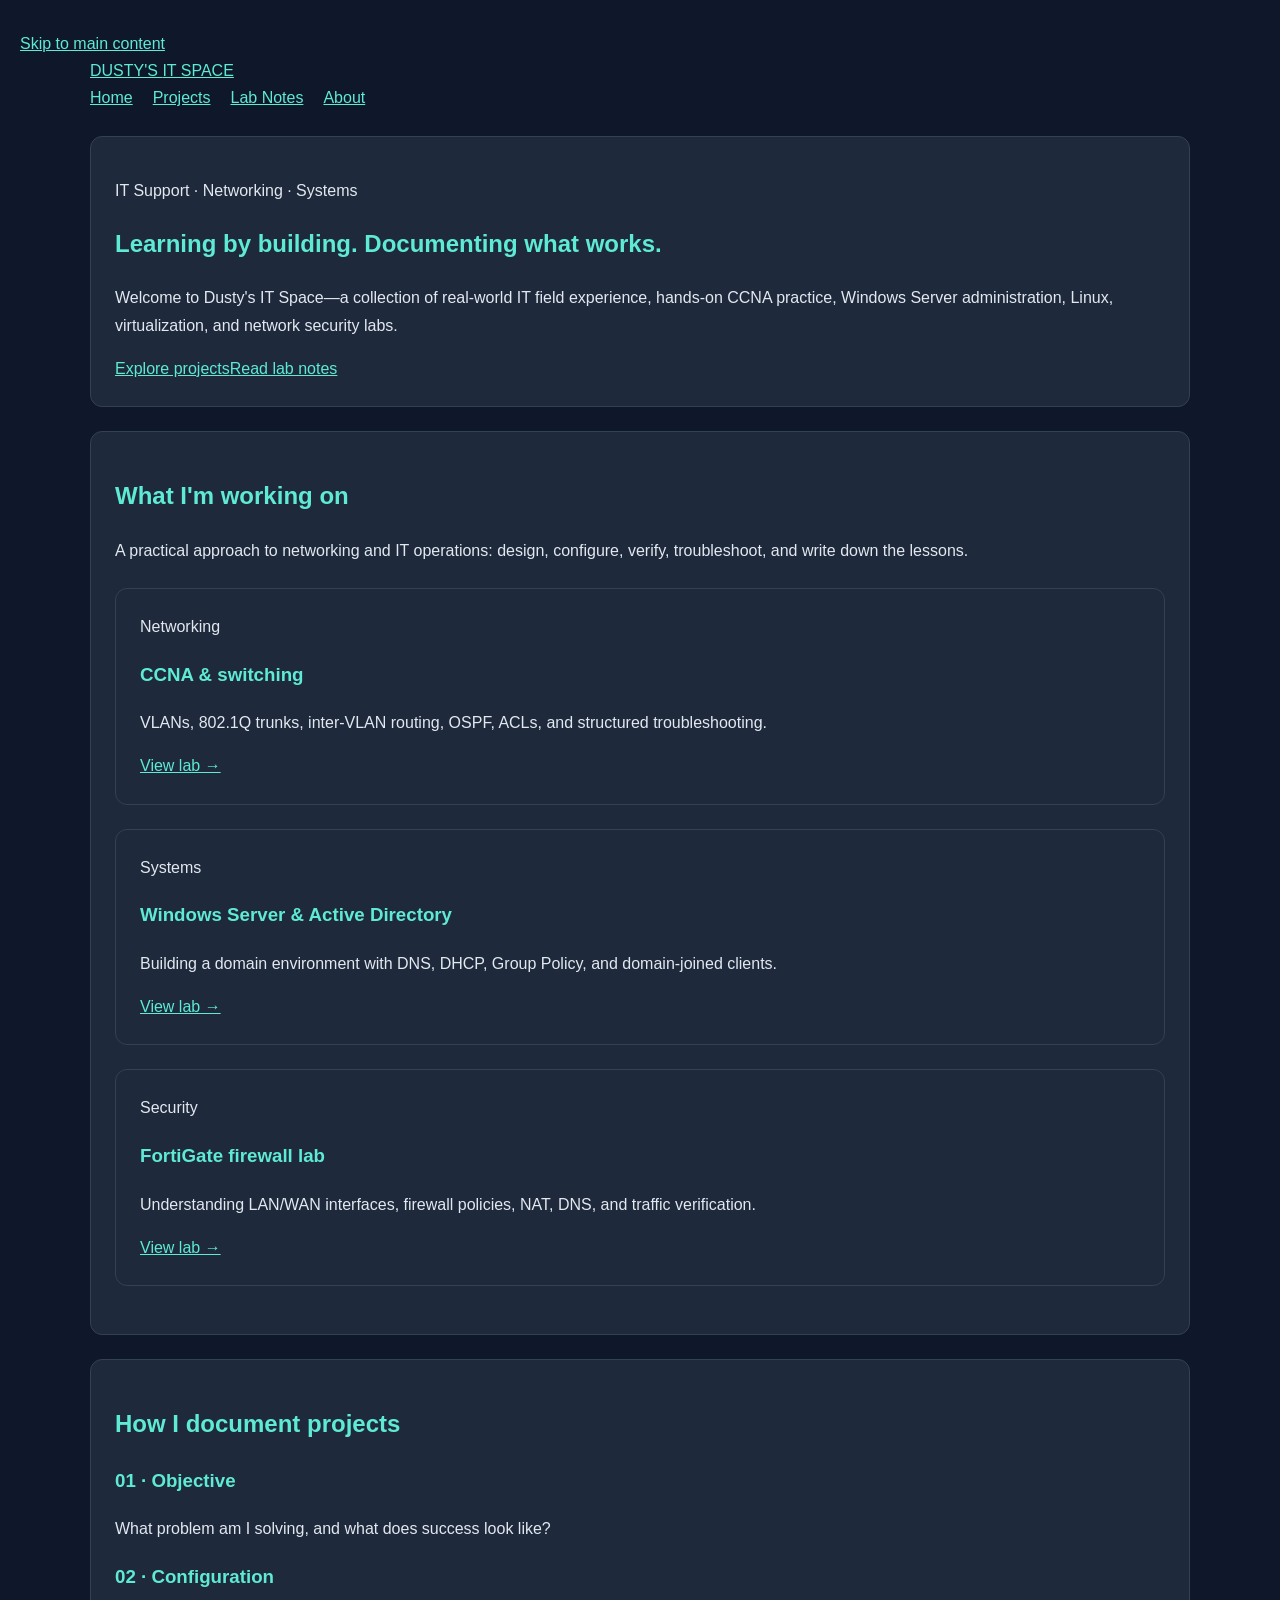
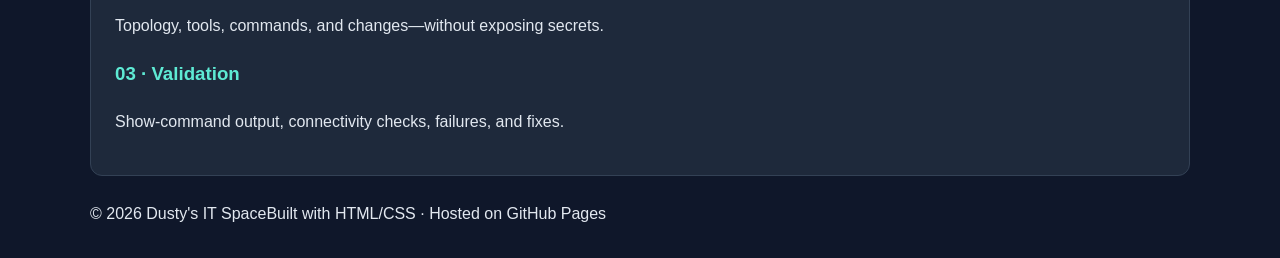
<file: index.html>
<!doctype html><html lang="en"><head><meta charset="utf-8"><meta name="viewport" content="width=device-width, initial-scale=1"><meta name="description" content="Dusty's IT Space: networking, systems administration, homelab projects, and field IT troubleshooting."><title>Dusty's IT Space | Networking & Homelab</title><link rel="stylesheet" href="assets/style.css"></head><body><a class="skip" href="#content">Skip to main content</a><header class="nav"><div class="wrap nav-inner"><a class="brand" href="index.html">DUSTY'S <span>IT SPACE</span></a><nav aria-label="Main navigation"><a href="index.html" aria-current="page">Home</a><a href="projects/index.html">Projects</a><a href="labs/index.html">Lab Notes</a><a href="about.html">About</a></nav></div></header><main id="content"><div class="wrap"><section class="hero"><p class="eyebrow">IT Support · Networking · Systems</p><h1>Learning by building. Documenting what works.</h1><p class="lead">Welcome to Dusty's IT Space—a collection of real-world IT field experience, hands-on CCNA practice, Windows Server administration, Linux, virtualization, and network security labs.</p><div class="actions"><a class="btn" href="projects/index.html">Explore projects</a><a class="btn secondary" href="labs/index.html">Read lab notes</a></div></section><section aria-labelledby="focus"><h2 id="focus">What I'm working on</h2><p class="section-intro">A practical approach to networking and IT operations: design, configure, verify, troubleshoot, and write down the lessons.</p><div class="grid"><article class="card"><span class="tag">Networking</span><h3>CCNA & switching</h3><p>VLANs, 802.1Q trunks, inter-VLAN routing, OSPF, ACLs, and structured troubleshooting.</p><a href="projects/vlan-routing.html">View lab →</a></article><article class="card"><span class="tag">Systems</span><h3>Windows Server & Active Directory</h3><p>Building a domain environment with DNS, DHCP, Group Policy, and domain-joined clients.</p><a href="projects/active-directory.html">View lab →</a></article><article class="card"><span class="tag">Security</span><h3>FortiGate firewall lab</h3><p>Understanding LAN/WAN interfaces, firewall policies, NAT, DNS, and traffic verification.</p><a href="projects/fortigate.html">View lab →</a></article></div></section><section aria-labelledby="approach"><h2 id="approach">How I document projects</h2><div class="grid"><div class="card"><h3>01 · Objective</h3><p>What problem am I solving, and what does success look like?</p></div><div class="card"><h3>02 · Configuration</h3><p>Topology, tools, commands, and changes—without exposing secrets.</p></div><div class="card"><h3>03 · Validation</h3><p>Show-command output, connectivity checks, failures, and fixes.</p></div></div></section></div></main><footer><div class="wrap footer-inner"><span>© <span id="year">2026</span> Dusty's IT Space</span><span>Built with HTML/CSS · Hosted on GitHub Pages</span></div></footer><script>document.getElementById('year').textContent=new Date().getFullYear()</script></body></html>
</file>
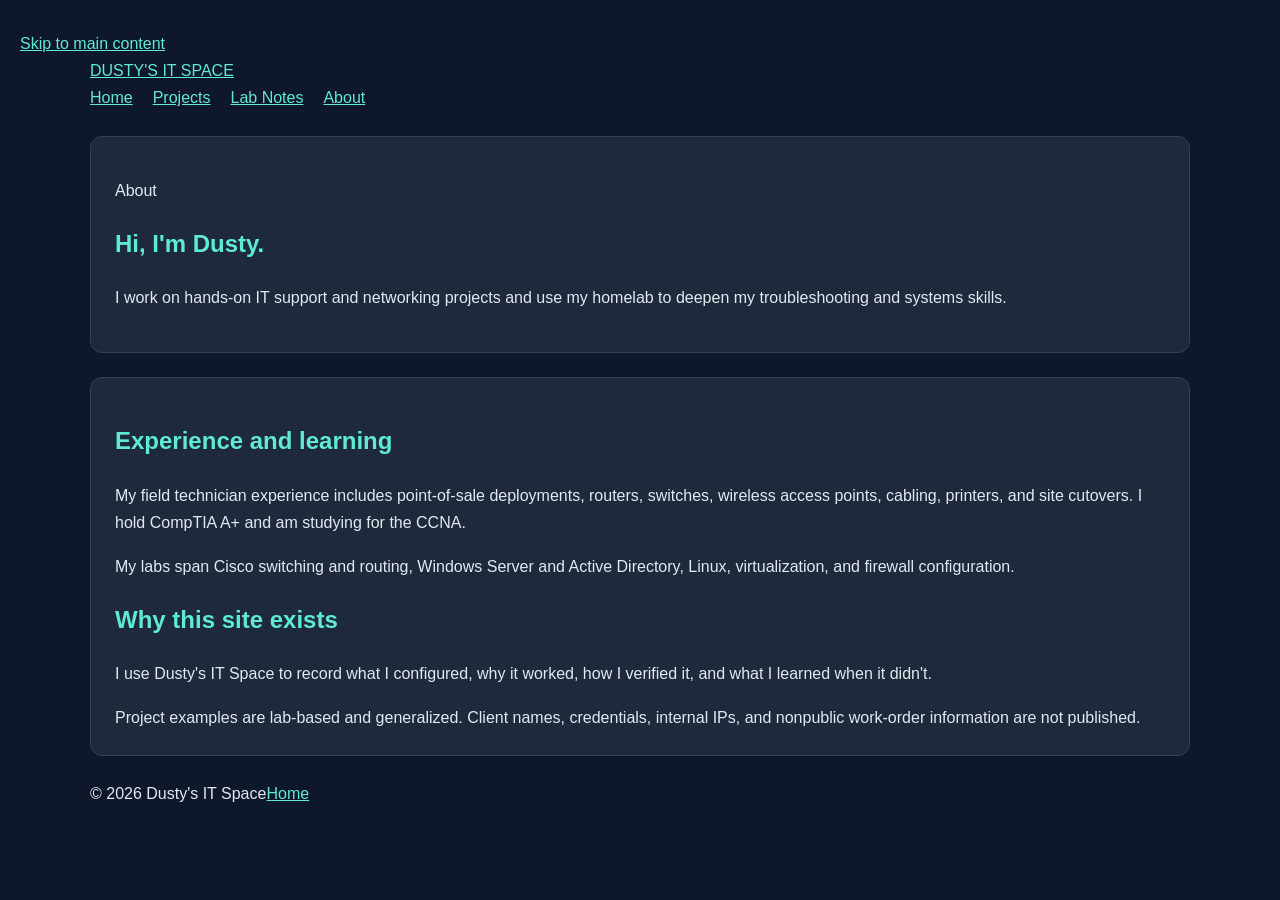
<file: about.html>
<!doctype html><html lang="en"><head><meta charset="utf-8"><meta name="viewport" content="width=device-width, initial-scale=1"><meta name="description" content="About Dusty's IT Space and its focus on IT support, networking, and homelabs."><title>About | Dusty's IT Space</title><link rel="stylesheet" href="assets/style.css"></head><body><a class="skip" href="#content">Skip to main content</a><header class="nav"><div class="wrap nav-inner"><a class="brand" href="index.html">DUSTY'S <span>IT SPACE</span></a><nav aria-label="Main navigation"><a href="index.html">Home</a><a href="projects/index.html">Projects</a><a href="labs/index.html">Lab Notes</a><a href="about.html" aria-current="page">About</a></nav></div></header><main id="content" class="wrap"><section class="hero"><p class="eyebrow">About</p><h1>Hi, I'm Dusty.</h1><p class="lead">I work on hands-on IT support and networking projects and use my homelab to deepen my troubleshooting and systems skills.</p></section><section class="prose"><h2>Experience and learning</h2><p>My field technician experience includes point-of-sale deployments, routers, switches, wireless access points, cabling, printers, and site cutovers. I hold CompTIA A+ and am studying for the CCNA.</p><p>My labs span Cisco switching and routing, Windows Server and Active Directory, Linux, virtualization, and firewall configuration.</p><h2>Why this site exists</h2><p>I use Dusty's IT Space to record what I configured, why it worked, how I verified it, and what I learned when it didn't.</p><div class="notice">Project examples are lab-based and generalized. Client names, credentials, internal IPs, and nonpublic work-order information are not published.</div></section></main><footer><div class="wrap footer-inner"><span>© 2026 Dusty's IT Space</span><span><a href="index.html">Home</a></span></div></footer></body></html>
</file>
<file: assets/style.css>
:root {
  color-scheme: dark;
}

* {
  box-sizing: border-box;
}

body {
  margin: 0;
  padding: 30px 20px;
  background: #0f172a;
  color: #e2e8f0;
  font-family: Arial, Helvetica, sans-serif;
  line-height: 1.7;
}

main, header, footer, nav {
  max-width: 1100px;
  margin: auto;
}

h1, h2, h3 {
  color: #5eead4;
}

a {
  color: #5eead4;
}

nav a {
  display: inline-block;
  margin-right: 20px;
}

section, article {
  margin: 24px 0;
  padding: 24px;
  background: #1e293b;
  border: 1px solid #334155;
  border-radius: 12px;
}

button {
  background: #5eead4;
  color: #0f172a;
  border: none;
  padding: 12px 18px;
  border-radius: 8px;
}

@media (max-width: 600px) {
  body {
    padding: 16px;
  }

  section, article {
    padding: 16px;
  }
}
</file>
